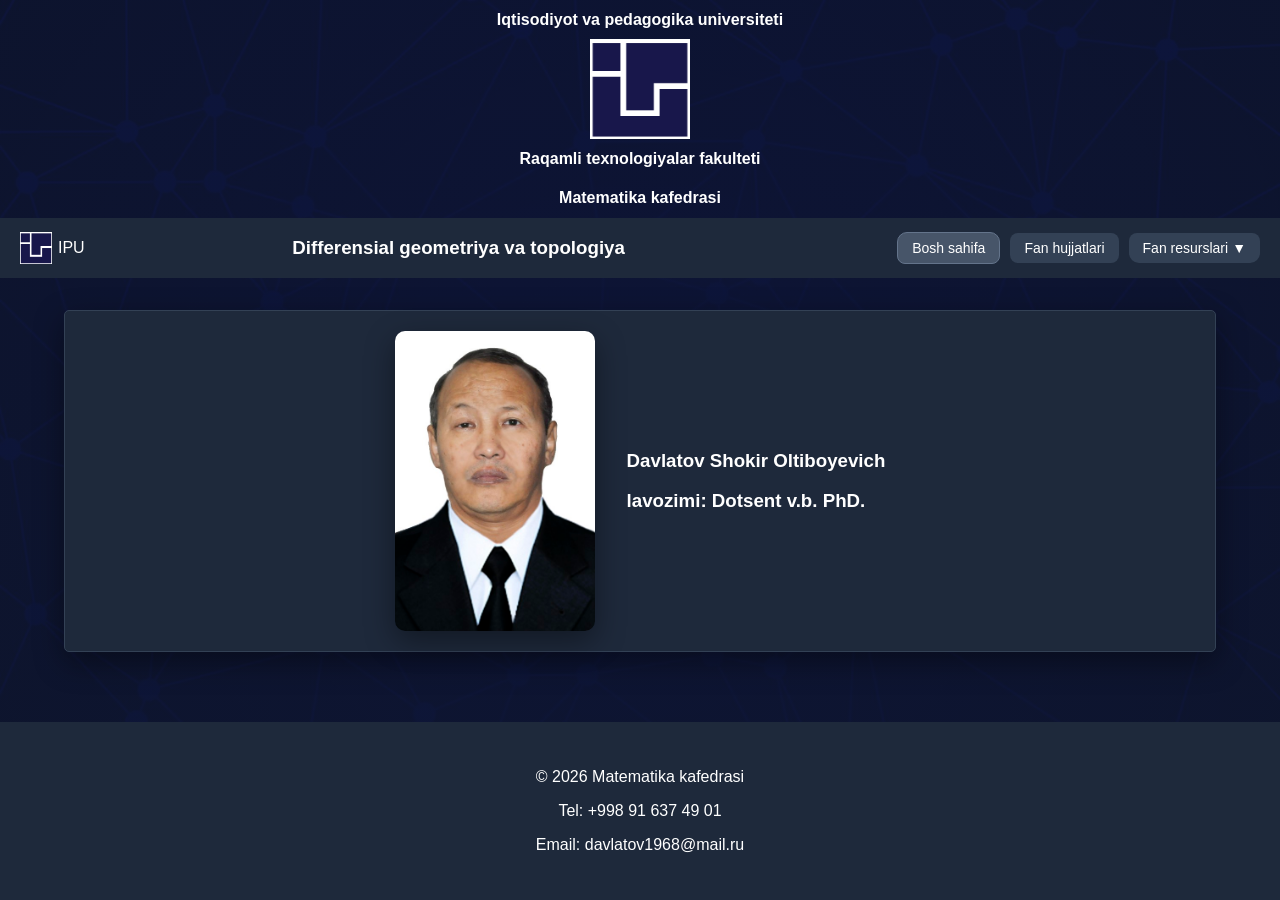
<file: index.html>
<!DOCTYPE html>
<html lang="uz">

<head>
    <meta charset="UTF-8">
    <title>Ehtimollik nazariyasi</title>
    <link rel="stylesheet" href="style.css">
    <meta name="viewport" content="width=device-width, initial-scale=1.0">

    <style>
        /* header */
        .header {
            display: flex;
            flex-direction: column;
            align-items: center;
            text-align: center;
        }

        .header h1 {
            font-size: 1rem;
        }

        .logo {
            width: 6.25rem;
        }

        .about {
            display: flex;
            align-items: center;
            justify-content: space-evenly;
            gap: 2rem;

            max-width: 37.5rem;
            /* 🔥 MUHIM */
            margin: 0 auto;
            /* 🔥 MARKAZ */
        }

        .about img {
            width: 12.5rem;
            height: auto;
            border-radius: 0.625rem;
            box-shadow: 0 0.625rem 1.875rem rgba(0, 0, 0, 0.4);
        }

        .about-as {
            flex: 1;
        }

        /* futer */
        .futer {
            width: 100%;
            background-color: #1e293b;

            display: flex;
            flex-direction: column;
            justify-content: center;
            align-items: center;

            margin-top: auto;
            text-align: center;

            padding: 1.875rem 0.625rem;
            /* 🔥 MUHIM */
        }

        .nom {
            margin: 0 auto;
            /* 🔥 markazga qo‘yadi */

        }
    </style>

</head>

<body>
    <div class="wrapper">
        <!-- header -->
        <div class="header">
            <h1>Iqtisodiyot va pedagogika universiteti</h1>
            <img src="logo.png" class="logo">
            <h1>Raqamli texnologiyalar fakulteti</h1>
            <h1>Matematika kafedrasi</h1>
        </div>
        <div class="navbar">

            <div class="brand">
                <div class="mini-logo">
                    <img src="logo.png" alt="logo">
                    <span>IPU</span>
                </div>

                <h3 class="nom">Differensial geometriya va topologiya</h3>
            </div>
            <div class="menu">
                <!-- 1 -->
                <div class="menu-item" onclick="toggleMenu(this ,event)">
                    <a href="index.html" class="menu-btn menyu active">Bosh sahifa</a>
                </div>

                <!-- 2 -->
                <div class="menu-item" onclick="toggleMenu(this, event)">
                    <a href="fan_hujjatlari.html" class="menu-btn menyu">Fan hujjatlari</a>
                </div>

                <!-- 3 -->
                <div class="menu-item" onclick="toggleMenu(this, event)">
                    <div class="menu-btn">Fan resurslari <span class="arrow">▼</span></div>
                    <div class="dropdown">
                        <a href="maruza.html">Maruza</a>
                        <a href="amaliy.html">Amaliy</a>
                    </div>
                </div>
            </div>

        </div>


        <!-- about -->
        <div class="container">
            <section class="about">
                <img src="Davlatov Shokir Oltiboyevich.jpg" alt="rasm">

                <div class="about-as                                        ">
                    <h3>Davlatov Shokir Oltiboyevich</h3>
                    <h3>lavozimi: Dotsent v.b. PhD.</h3>
                    <!-- <h3>ilmiy darajasi:</h3>
                    <h3>ilmiy unvoni:</h3> -->
                </div>
            </section>
        </div>
    </div>


    <section class="futer">
        <div>
            <p>© 2026 Matematika kafedrasi</p>
            <p>Tel: +998 91 637 49 01</p>
            <p>Email: davlatov1968@mail.ru</p>
        </div>
    </section>

    <script src="fan_res.js"></script>
    <script>

        // ================= DROPDOWN =================
        function toggleMenu(element, event) {
            event.stopPropagation();

            let isOpen = element.classList.contains("active");

            // hamma dropdownni yopadi
            document.querySelectorAll(".menu-item").forEach(item => {
                item.classList.remove("active");
            });

            // kerak bo‘lsa ochadi
            if (!isOpen) {
                element.classList.add("active");
            }
        }

        // ================= MOBILE MENU =================
        function toggleNav() {
            const menu = document.querySelector(".menu");
            const toggle = document.querySelector(".menu-toggle");

            menu.classList.toggle("active");
            toggle.classList.toggle("active"); // 🔥 X animatsiya

            // 🔥 menu yopilganda dropdown ham yopiladi
            if (!menu.classList.contains("active")) {
                document.querySelectorAll(".menu-item").forEach(item => {
                    item.classList.remove("active");
                });
            }
        }

        // ================= OUTSIDE CLICK =================
        document.addEventListener("click", function (e) {

            // navbar tashqarisi bosilsa → menu yopiladi
            if (!e.target.closest(".navbar") && !e.target.closest(".menu")) {
                document.querySelector(".menu").classList.remove("active");
                document.querySelector(".menu-toggle").classList.remove("active");

                // dropdown ham yopiladi
                document.querySelectorAll(".menu-item").forEach(item => {
                    item.classList.remove("active");
                });
            }

        });

    </script>
</body>

</html>
</file>
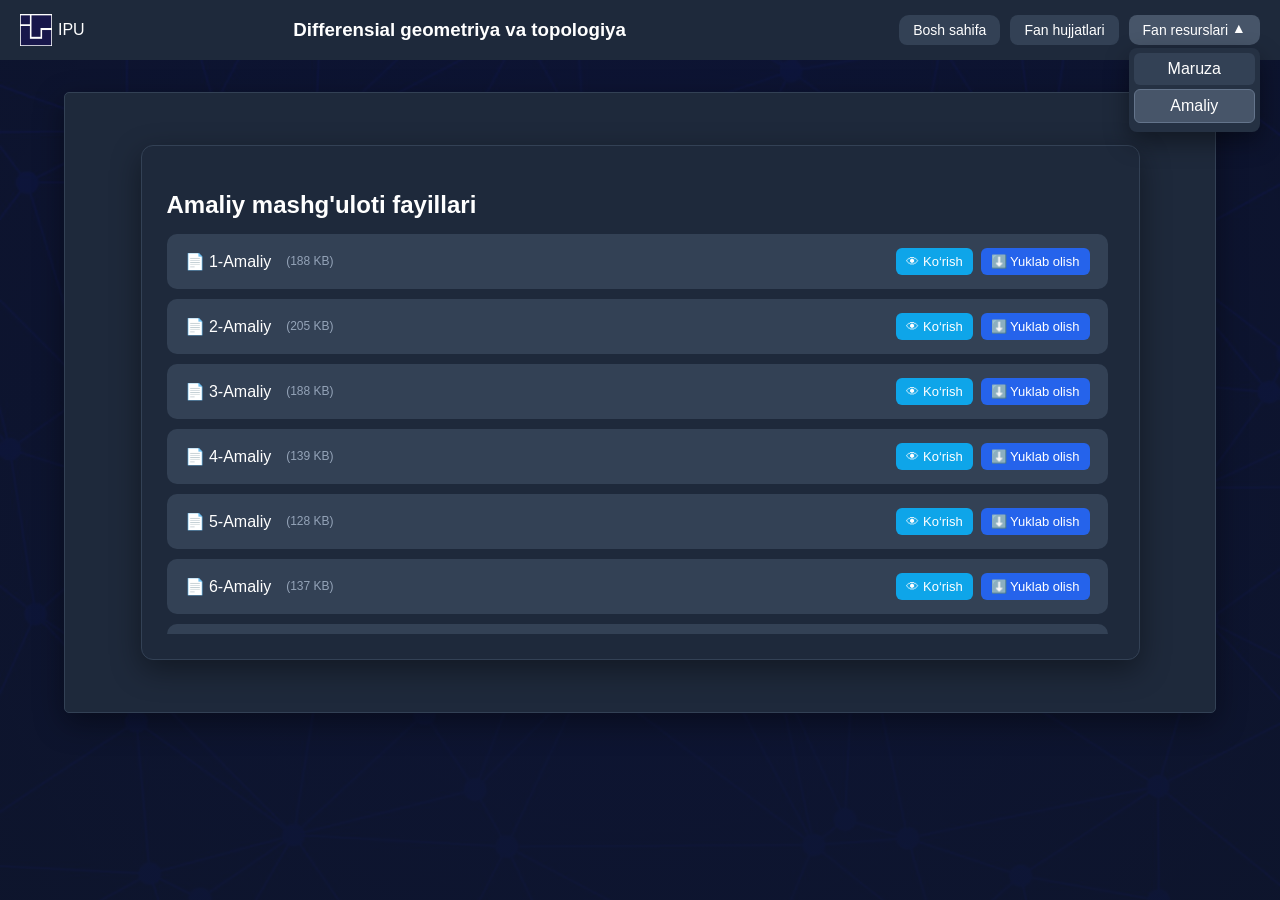
<file: amaliy.html>
<!DOCTYPE html>
<html lang="en">

<head>
    <meta charset="UTF-8">
    <meta name="viewport" content="width=device-width, initial-scale=1.0">
    <title>Amaliy mashg'ulot</title>
    <link rel="stylesheet" href="style.css">
    <link rel="stylesheet" href="fan_res.css">
</head>
<style>
    .nom {
        margin: 0 auto;
        /* 🔥 markazga qo‘yadi */
    }
</style>

<body>
    <div class="wrapper">
        <div class="navbar">
            <div class="brand">
                <div class="mini-logo">
                    <img src="logo.png" alt="logo">
                    <span>IPU</span>
                </div>
                <h3 class="nom">Differensial geometriya va topologiya</h3>
            </div>

            <div class="menu">
                <!-- 1 -->
                <div class="menu-item" onclick="toggleMenu(this ,event)">
                    <a href="index.html" class="menu-btn menyu">Bosh sahifa</a>
                </div>

                <!-- 2 -->
                <div class="menu-item" onclick="toggleMenu(this, event)">
                    <a href="fan_hujjatlari.html" class="menu-btn menyu">Fan hujjatlari</a>
                </div>

                <!-- 3 -->
                <div class="menu-item active" onclick="toggleMenu(this, event)">
                    <div class="menu-btn">Fan resurslari <span class="arrow">▼</span></div>
                    <div class="dropdown">
                        <a href="maruza.html">Maruza</a>
                        <a href="amaliy.html" class="active">Amaliy</a>
                    </div>
                </div>
            </div>

        </div>

        <!-- CONTENT -->
        <div class="container">
            <div class="pdf-section">
                <h2>Amaliy mashg'uloti fayillari</h2>

                <div class="pdf-list">

                    <!-- 1 -->
                    <div class="pdf-item">
                        <span>
                            📄 1-Amaliy
                            <small class="file-size" data-file="1a.pdf">(loading...)</small>
                        </span>
                        <div class="pdf-actions">
                            <a href="1a.pdf" target="_blank" class="view-btn">👁 Ko‘rish</a>
                            <a href="1a.pdf" download class="download-btn">⬇️ Yuklab olish</a>
                        </div>
                    </div>

                    <!-- 2 -->
                    <div class="pdf-item">
                        <span>
                            📄 2-Amaliy
                            <small class="file-size" data-file="2a.pdf">(loading...)</small>
                        </span>

                        <div class="pdf-actions">
                            <a href="2a.pdf" target="_blank" class="view-btn">👁 Ko‘rish</a>
                            <a href="2a.pdf" download class="download-btn">⬇️ Yuklab olish</a>
                        </div>
                    </div>

                    <!-- 3 -->
                    <div class="pdf-item">
                        <span>
                            📄 3-Amaliy
                            <small class="file-size" data-file="3a.pdf">(loading...)</small>
                        </span>

                        <div class="pdf-actions">
                            <a href="3a.pdf" target="_blank" class="view-btn">👁 Ko‘rish</a>
                            <a href="3a.pdf" download class="download-btn">⬇️ Yuklab olish</a>
                        </div>
                    </div>

                    <!-- 4 -->
                    <div class="pdf-item">
                        <span>
                            📄 4-Amaliy
                            <small class="file-size" data-file="4a.pdf">(loading...)</small>
                        </span>

                        <div class="pdf-actions">
                            <a href="4a.pdf" target="_blank" class="view-btn">👁 Ko‘rish</a>
                            <a href="4a.pdf" download class="download-btn">⬇️ Yuklab olish</a>
                        </div>
                    </div>

                    <!-- 5 -->
                    <div class="pdf-item">
                        <span>
                            📄 5-Amaliy
                            <small class="file-size" data-file="5a.pdf">(loading...)</small>
                        </span>

                        <div class="pdf-actions">
                            <a href="5a.pdf" target="_blank" class="view-btn">👁 Ko‘rish</a>
                            <a href="5a.pdf" download class="download-btn">⬇️ Yuklab olish</a>
                        </div>
                    </div>

                    <!-- 6 -->
                    <div class="pdf-item">
                        <span>
                            📄 6-Amaliy
                            <small class="file-size" data-file="6a.pdf">(loading...)</small>
                        </span>

                        <div class="pdf-actions">
                            <a href="6a.pdf" target="_blank" class="view-btn">👁 Ko‘rish</a>
                            <a href="6a.pdf" download class="download-btn">⬇️ Yuklab olish</a>
                        </div>
                    </div>

                    <!-- 7 -->
                    <div class="pdf-item">
                        <span>
                            📄 7-Amaliy
                            <small class="file-size" data-file="7a.pdf">(loading...)</small>
                        </span>

                        <div class="pdf-actions">
                            <a href="7a.pdf" target="_blank" class="view-btn">👁 Ko‘rish</a>
                            <a href="7a.pdf" download class="download-btn">⬇️ Yuklab olish</a>
                        </div>
                    </div>

                    <!-- 8 -->
                    <div class="pdf-item">
                        <span>
                            📄 8-Amaliy
                            <small class="file-size" data-file="8a.pdf">(loading...)</small>
                        </span>

                        <div class="pdf-actions">
                            <a href="8a.pdf" target="_blank" class="view-btn">👁 Ko‘rish</a>
                            <a href="8a.pdf" download class="download-btn">⬇️ Yuklab olish</a>
                        </div>
                    </div>

                    <!-- 9 -->
                    <div class="pdf-item">
                        <span>
                            📄 9-Amaliy
                            <small class="file-size" data-file="9a.pdf">(loading...)</small>
                        </span>

                        <div class="pdf-actions">
                            <a href="9a.pdf" target="_blank" class="view-btn">👁 Ko‘rish</a>
                            <a href="9a.pdf" download class="download-btn">⬇️ Yuklab olish</a>
                        </div>
                    </div>

                    <!-- 10 -->
                    <div class="pdf-item">
                        <span>
                            📄 10-Amaliy
                            <small class="file-size" data-file="10a.pdf">(loading...)</small>
                        </span>

                        <div class="pdf-actions">
                            <a href="10a.pdf" target="_blank" class="view-btn">👁 Ko‘rish</a>
                            <a href="10a.pdf" download class="download-btn">⬇️ Yuklab olish</a>
                        </div>
                    </div>

                    <!-- 11 -->
                    <div class="pdf-item">
                        <span>
                            📄 11-Amaliy
                            <small class="file-size" data-file="11a.pdf">(loading...)</small>
                        </span>

                        <div class="pdf-actions">
                            <a href="11a.pdf" target="_blank" class="view-btn">👁 Ko‘rish</a>
                            <a href="11a.pdf" download class="download-btn">⬇️ Yuklab olish</a>
                        </div>
                    </div>

                    <!-- 12 -->
                    <div class="pdf-item">
                        <span>
                            📄 12-Amaliy
                            <small class="file-size" data-file="12a.pdf">(loading...)</small>
                        </span>

                        <div class="pdf-actions">
                            <a href="12a.pdf" target="_blank" class="view-btn">👁 Ko‘rish</a>
                            <a href="12a.pdf" download class="download-btn">⬇️ Yuklab olish</a>
                        </div>
                    </div>

                    <!-- 13 -->
                    <div class="pdf-item">
                        <span>
                            📄 13-Amaliy
                            <small class="file-size" data-file="13a.pdf">(loading...)</small>
                        </span>

                        <div class="pdf-actions">
                            <a href="13a.pdf" target="_blank" class="view-btn">👁 Ko‘rish</a>
                            <a href="13a.pdf" download class="download-btn">⬇️ Yuklab olish</a>
                        </div>
                    </div>

                    <!-- 14 -->
                    <div class="pdf-item">
                        <span>
                            📄 14-Amaliy
                            <small class="file-size" data-file="14a.pdf">(loading...)</small>
                        </span>

                        <div class="pdf-actions">
                            <a href="14a.pdf" target="_blank" class="view-btn">👁 Ko‘rish</a>
                            <a href="14a.pdf" download class="download-btn">⬇️ Yuklab olish</a>
                        </div>
                    </div>

                    <!-- 15 -->
                    <div class="pdf-item">
                        <span>
                            📄 15-Amaliy
                            <small class="file-size" data-file="15a.pdf">(loading...)</small>
                        </span>

                        <div class="pdf-actions">
                            <a href="15a.pdf" target="_blank" class="view-btn">👁 Ko‘rish</a>
                            <a href="15a.pdf" download class="download-btn">⬇️ Yuklab olish</a>
                        </div>
                    </div>

                </div>
            </div>
        </div>
    </div>


    <script>
        function toggleNav() {
            document.querySelector(".menu").classList.toggle("active");
        }
    </script>
    <script src="fan_res.js"></script>

</body>

</html>
</file>
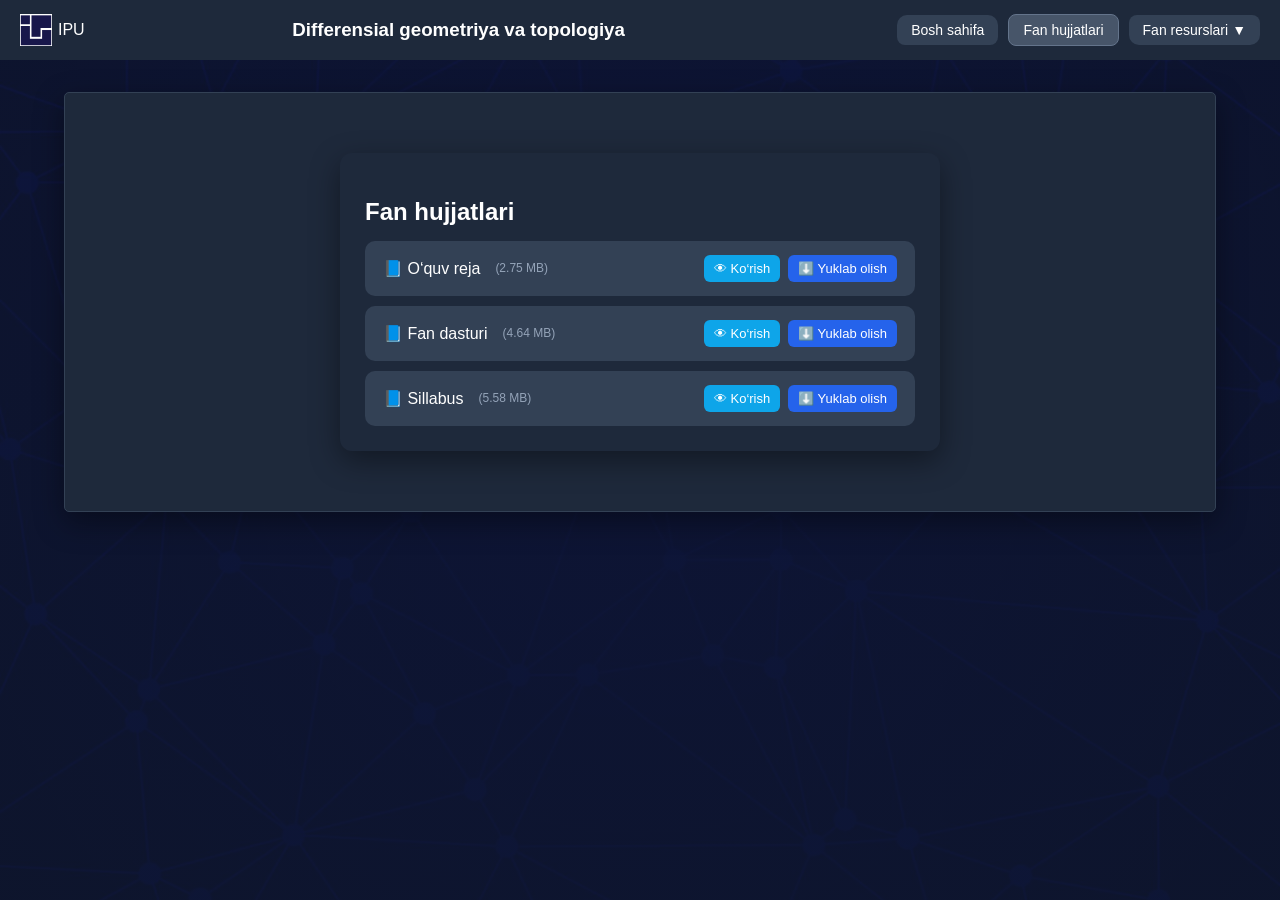
<file: fan_hujjatlari.html>
<!DOCTYPE html>
<html lang="uz">

<head>
    <meta charset="UTF-8">
    <meta name="viewport" content="width=device-width, initial-scale=1.0">
    <title>fan hujjatlari</title>
    <link rel="stylesheet" href="style.css">

    <style>
        /* PDF SECTION */
        .pdf-section {
            width: 90%;
            max-width: 37.5rem;
            margin: 2.5rem auto;
            background: #1e293b;
            padding: 1.5625rem;
            border-radius: 0.75rem;
            box-shadow: 0 0.625rem 1.875rem rgba(0, 0, 0, 0.4);
        }

        .pdf-section h2 {
            margin-bottom: 0.9375rem;
        }

        /* LIST */
        .pdf-list {
            display: flex;
            flex-direction: column;
            gap: 0.625rem;
        }

        /* ITEM */
        .pdf-item {
            display: flex;
            justify-content: space-between;
            align-items: center;

            padding: 0.875rem 1.125rem;
            background: #334155;
            color: white;
            border-radius: 0.625rem;

            transition: 0.2s;
        }

        .pdf-item:hover {
            background: #475569;
            transform: translateY(-0.125rem);
        }

        /* TEXT */
        .pdf-item span {
            display: flex;
            align-items: center;
            gap: 0.625rem;
            font-size: 1rem;
        }

        /* BUTTONS */
        .pdf-actions {
            display: flex;
            gap: 0.5rem;
        }

        .view-btn {
            padding: 0.375rem 0.625rem;
            background: #0ea5e9;
            color: white;
            text-decoration: none;
            border-radius: 0.375rem;
            font-size: 0.8125rem;
            transition: 0.2s;
        }

        .view-btn:hover {
            background: #0284c7;
        }

        .download-btn {
            padding: 0.375rem 0.625rem;
            background: #2563eb;
            color: white;
            text-decoration: none;
            border-radius: 0.375rem;
            font-size: 0.8125rem;
            transition: 0.2s;
        }

        .download-btn:hover {
            background: #1d4ed8;
        }

        .file-size {
            color: #94a3b8;
            font-size: 0.75rem;
            margin-left: 0.3125rem;
        }
    </style>

</head>

<body>
    <div class="wrapper">
        <div class="navbar">

            <div class="brand">
                <div class="mini-logo">
                    <img src="logo.png" alt="logo">
                    <span>IPU</span>
                </div>
                <h3 class="nom">Differensial geometriya va topologiya</h3>
            </div>

            <!-- 🔥 MENU ICHIDA -->
            <div class="menu">

                <div class="menu-item" onclick="toggleMenu(this, event)">
                    <a href="index.html" class="menu-btn menyu">Bosh sahifa</a>
                </div>

                <div class="menu-item" onclick="toggleMenu(this, event)">
                    <a href="fan_hujjatlari.html" class="menu-btn menyu active">Fan hujjatlari</a>
                </div>

                <div class="menu-item" onclick="toggleMenu(this, event)">
                    <div class="menu-btn">
                        Fan resurslari <span class="arrow">▼</span>
                    </div>

                    <div class="dropdown">
                        <a href="maruza.html">Maruza</a>
                        <a href="amaliy.html">Amaliy</a>
                    </div>
                </div>

            </div>

        </div>


        <!-- CONTENT -->
        <div class="container">
            <div class="pdf-section">
                <h2>Fan hujjatlari</h2>

                <div class="pdf-list">

                    <!-- O‘quv reja -->
                    <div class="pdf-item">
                        <span>
                            📘 O‘quv reja
                            <small class="file-size" data-file="oquv reja.PDF">(loading...)</small>
                        </span>
                        <div class="pdf-actions">
                            <a href="oquv reja.PDF" target="_blank" class="view-btn">👁 Ko‘rish</a>
                            <a href="oquv reja.PDF" download class="download-btn">⬇️ Yuklab olish</a>
                        </div>
                    </div>

                    <!-- Fan dasturi -->
                    <div class="pdf-item">
                        <span>
                            📘 Fan dasturi
                            <small class="file-size" data-file="fan dasturi.pdf">(loading...)</small>
                        </span>

                        <div class="pdf-actions">
                            <a href="fan dasturi.pdf" target="_blank" class="view-btn">👁 Ko‘rish</a>
                            <a href="fan dasturi.pdf" download class="download-btn">⬇️ Yuklab olish</a>
                        </div>
                    </div>

                    <!-- Sillabus -->
                    <div class="pdf-item">
                        <span>
                            📘 Sillabus
                            <small class="file-size" data-file="sillabus.pdf">(loading...)</small>
                        </span>

                        <div class="pdf-actions">
                            <a href="sillabus.pdf" target="_blank" class="view-btn">👁 Ko‘rish</a>
                            <a href="sillabus.pdf" download class="download-btn">⬇️ Yuklab olish</a>
                        </div>
                    </div>

                </div>
            </div>
        </div>
    </div>
    </div>

    <!-- JS -->
    <script src="fan_res.js"></script>

    <script>
        function toggleMenu(element, event) {
            event.stopPropagation();

            let isOpen = element.classList.contains("active");

            document.querySelectorAll(".menu-item").forEach(item => {
                item.classList.remove("active");
            });

            if (!isOpen) {
                element.classList.add("active");
            }
        }

        document.addEventListener("click", function (e) {

            // dropdown yopish
            if (!e.target.closest(".menu-item")) {
                document.querySelectorAll(".menu-item").forEach(item => {
                    item.classList.remove("active");
                });
            }

            // 🔥 menu yopish (navbar tashqarisi bosilsa)
            if (!e.target.closest(".navbar") && !e.target.closest(".menu")) {
                document.querySelector(".menu").classList.remove("active");
                document.querySelector(".menu-toggle").classList.remove("active");
            }

        });

        document.querySelectorAll(".file-size").forEach(el => {
            const file = el.getAttribute("data-file");

            fetch(file, { method: "HEAD" })
                .then(res => {
                    let size = res.headers.get("content-length");

                    if (size) {
                        size = size / 1024;

                        if (size > 1024) {
                            size = (size / 1024).toFixed(2) + " MB";
                        } else {
                            size = size.toFixed(0) + " KB";
                        }

                        el.textContent = `(${size})`;
                    } else {
                        el.textContent = "(unknown)";
                    }
                })
                .catch(() => {
                    el.textContent = "(error)";
                });
        });

        function toggleNav() {
            const menu = document.querySelector(".menu");
            const toggle = document.querySelector(".menu-toggle");

            menu.classList.toggle("active");
            toggle.classList.toggle("active"); // 🔥 X animatsiya

            // 🔥 menu yopilsa dropdown ham yopiladi
            if (!menu.classList.contains("active")) {
                document.querySelectorAll(".menu-item").forEach(item => {
                    item.classList.remove("active");
                });
            }
        }
    </script>

</body>

</html>
</file>
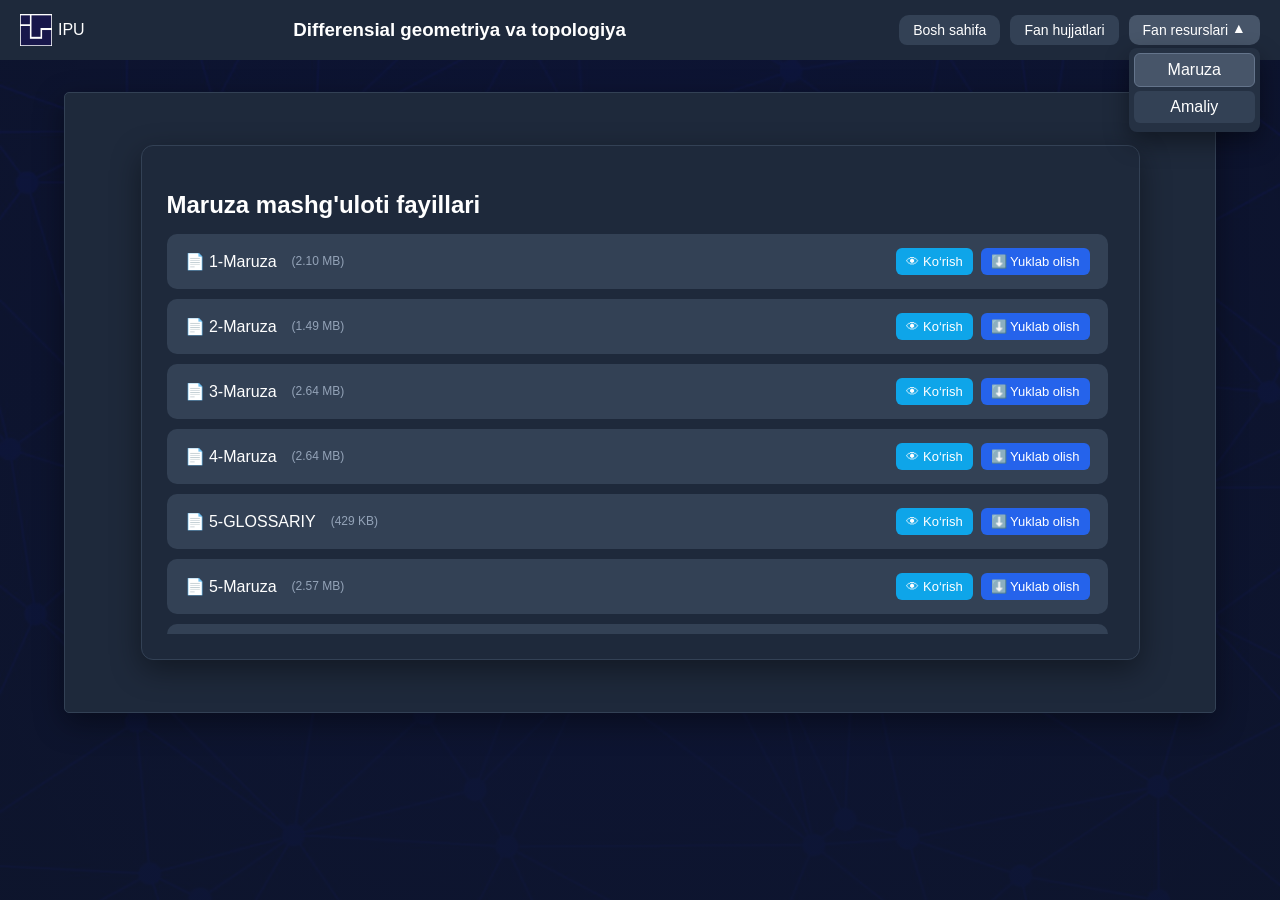
<file: maruza.html>
<!DOCTYPE html>
<html lang="en">

<head>
    <meta charset="UTF-8">
    <meta name="viewport" content="width=device-width, initial-scale=1.0">
    <title>Maruza mashg'ulotlari</title>
    <link rel="stylesheet" href="style.css">
    <link rel="stylesheet" href="fan_res.css">
</head>
<style>
    .nom {
        margin: 0;
        /* 🔥 markazga qo‘yadi */
    }
</style>

<body>
    <div class="wrapper">
        <div class="navbar">

           <div class="brand">
                <div class="mini-logo">
                    <img src="logo.png" alt="logo">
                    <span>IPU</span>
                </div>
                <h3 class="nom">Differensial geometriya va topologiya</h3>
            </div>

            <div class="menu">
                <!-- 1 -->
                <div class="menu-item" onclick="toggleMenu(this ,event)">
                    <a href="index.html" class="menu-btn menyu">Bosh sahifa</a>
                </div>

                <!-- 2 -->
                <div class="menu-item" onclick="toggleMenu(this, event)">
                    <a href="fan_hujjatlari.html" class="menu-btn menyu">Fan hujjatlari</a>
                </div>

                <!-- 3 -->
                <div class="menu-item active" onclick="toggleMenu(this, event)">
                    <div class="menu-btn">Fan resurslari <span class="arrow">▼</span></div>
                    <div class="dropdown">
                        <a href="maruza.html" class="active">Maruza</a>
                        <a href="amaliy.html">Amaliy</a>
                    </div>
                </div>
            </div>
            
        </div>

        <!-- CONTENT -->
        <div class="container">
            <div class="pdf-section">
                <h2>Maruza mashg'uloti fayillari</h2>

                <div class="pdf-list">

                    <!-- maruza ruyxati -->
                     <!-- 1 -->
                    <div class="pdf-item">
                        <span>
                            📄 1-Maruza
                            <small class="file-size" data-file="1m.pdf">(loading...)</small>
                        </span>
                        <div class="pdf-actions">
                            <a href="1m.pdf" target="_blank" class="view-btn">👁 Ko‘rish</a>
                            <a href="1m.pdf" download class="download-btn">⬇️ Yuklab olish</a>
                        </div>
                    </div>

                    <!-- 2 -->
                    <div class="pdf-item">
                        <span>
                            📄 2-Maruza
                            <small class="file-size" data-file="2m.pdf">(loading...)</small>
                        </span>

                        <div class="pdf-actions">
                            <a href="2m.pdf" target="_blank" class="view-btn">👁 Ko‘rish</a>
                            <a href="2m.pdf" download class="download-btn">⬇️ Yuklab olish</a>
                        </div>
                    </div>

                    <!-- 3 -->
                    <div class="pdf-item">
                        <span>
                            📄 3-Maruza
                            <small class="file-size" data-file="3m.pdf">(loading...)</small>
                        </span>
                        <div class="pdf-actions">
                            <a href="3m.pdf" target="_blank" class="view-btn">👁 Ko‘rish</a>
                            <a href="3m.pdf" download class="download-btn">⬇️ Yuklab olish</a>
                        </div>
                    </div>

                    <!-- 4 -->
                    <div class="pdf-item">
                        <span>
                            📄 4-Maruza
                            <small class="file-size" data-file="4m.pdf">(loading...)</small>
                        </span>
                        <div class="pdf-actions">
                            <a href="4m.pdf" target="_blank" class="view-btn">👁 Ko‘rish</a>
                            <a href="4m.pdf" download class="download-btn">⬇️ Yuklab olish</a>
                        </div>
                    </div>

                    <!-- glossariy -->
                    <div class="pdf-item">
                        <span>
                            📄 5-GLOSSARIY
                            <small class="file-size" data-file="5-GLOSSARIY.pdf">(loading...)</small>
                        </span>
                        <div class="pdf-actions">
                            <a href="5-GLOSSARIY.pdf" target="_blank" class="view-btn">👁 Ko‘rish</a>
                            <a href="5-GLOSSARIY.pdf" download class="download-btn">⬇️ Yuklab olish</a>
                        </div>
                    </div>

                    <!-- 5 -->
                    <div class="pdf-item">
                        <span>
                            📄 5-Maruza
                            <small class="file-size" data-file="5m.pdf">(loading...)</small>
                        </span>
                        <div class="pdf-actions">
                            <a href="5m.pdf" target="_blank" class="view-btn">👁 Ko‘rish</a>
                            <a href="5m.pdf" download class="download-btn">⬇️ Yuklab olish</a>
                        </div>
                    </div>

                    <!-- 6 -->
                    <div class="pdf-item">
                        <span>
                            📄 6-Maruza
                            <small class="file-size" data-file="6m.pdf">(loading...)</small>
                        </span>
                        <div class="pdf-actions">
                            <a href="6m.pdf" target="_blank" class="view-btn">👁 Ko‘rish</a>
                            <a href="6m.pdf" download class="download-btn">⬇️ Yuklab olish</a>
                        </div>
                    </div>

                    <!-- 7 -->
                    <div class="pdf-item">
                        <span>
                            📄 7-Maruza
                            <small class="file-size" data-file="7m.pdf">(loading...)</small>
                        </span>
                        <div class="pdf-actions">
                            <a href="7m.pdf" target="_blank" class="view-btn">👁 Ko‘rish</a>
                            <a href="7m.pdf" download class="download-btn">⬇️ Yuklab olish</a>
                        </div>
                    </div>

                    <!-- 8 -->
                    <div class="pdf-item">
                        <span>
                            📄 8-Maruza
                            <small class="file-size" data-file="8m.pdf">(loading...)</small>
                        </span>
                        <div class="pdf-actions">
                            <a href="8m.pdf" target="_blank" class="view-btn">👁 Ko‘rish</a>
                            <a href="8m.pdf" download class="download-btn">⬇️ Yuklab olish</a>
                        </div>
                    </div>

                    <!-- 9 -->
                    <div class="pdf-item">
                        <span>
                            📄 9-Maruza
                            <small class="file-size" data-file="9m.pdf">(loading...)</small>
                        </span>
                        <div class="pdf-actions">
                            <a href="9m.pdf" target="_blank" class="view-btn">👁 Ko‘rish</a>
                            <a href="9m.pdf" download class="download-btn">⬇️ Yuklab olish</a>
                        </div>
                    </div>

                    <!-- 10 -->
                    <div class="pdf-item">
                        <span>
                            📄 10-Maruza
                            <small class="file-size" data-file="10.pdf">(loading...)</small>
                        </span>
                        <div class="pdf-actions">
                            <a href="10.pdf" target="_blank" class="view-btn">👁 Ko‘rish</a>
                            <a href="10.pdf" download class="download-btn">⬇️ Yuklab olish</a>
                        </div>
                    </div>

                    <!-- 11 -->
                    <div class="pdf-item">
                        <span>
                            📄 11-Maruza
                            <small class="file-size" data-file="11m.pdf">(loading...)</small>
                        </span>
                        <div class="pdf-actions">
                            <a href="11m.pdf" target="_blank" class="view-btn">👁 Ko‘rish</a>
                            <a href="11m.pdf" download class="download-btn">⬇️ Yuklab olish</a>
                        </div>
                    </div>

                    <!-- 12 -->
                    <div class="pdf-item">
                        <span>
                            📄 12-Maruza
                            <small class="file-size" data-file="12m.pdf">(loading...)</small>
                        </span>
                        <div class="pdf-actions">
                            <a href="12m.pdf" target="_blank" class="view-btn">👁 Ko‘rish</a>
                            <a href="12m.pdf" download class="download-btn">⬇️ Yuklab olish</a>
                        </div>
                    </div>

                    <!-- 13 -->
                    <div class="pdf-item">
                        <span>
                            📄 13-Maruza
                            <small class="file-size" data-file="13m.pdf">(loading...)</small>
                        </span>
                        <div class="pdf-actions">
                            <a href="13m.pdf" target="_blank" class="view-btn">👁 Ko‘rish</a>
                            <a href="13m.pdf" download class="download-btn">⬇️ Yuklab olish</a>
                        </div>
                    </div>

                    <!-- 14 -->
                    <div class="pdf-item">
                        <span>
                            📄 14-Maruza
                            <small class="file-size" data-file="14m.pdf">(loading...)</small>
                        </span>
                        <div class="pdf-actions">
                            <a href="14m.pdf" target="_blank" class="view-btn">👁 Ko‘rish</a>
                            <a href="14m.pdf" download class="download-btn">⬇️ Yuklab olish</a>
                        </div>
                    </div>

                    <!-- 15 -->
                    <div class="pdf-item">
                        <span>
                            📄 15-Maruza
                            <small class="file-size" data-file="15m.pdf">(loading...)</small>
                        </span>
                        <div class="pdf-actions">
                            <a href="15m.pdf" target="_blank" class="view-btn">👁 Ko‘rish</a>
                            <a href="15m.pdf" download class="download-btn">⬇️ Yuklab olish</a>
                        </div>
                    </div>

                </div>
            </div>
        </div>

    </div>

    <script>
        function toggleNav() {
            document.querySelector(".menu").classList.toggle("active");
        }
    </script>
    <script src="fan_res.js"></script>

</body>

</html>
</file>
<file: style.css>
* {
        /* outline: 1px solid red; */
        box-sizing: border-box;
    }

    /* ================= BASE ================= */
    body {
        margin: 0;
        font-family: Arial;
        color: white;

        background:
            linear-gradient(rgba(15, 23, 42, 0.85), rgba(15, 23, 42, 0.9)),
            url("orqa fon2.jpg");

        background-size: cover;
        background-position: center;

        min-height: 100vh;
        display: flex;
        flex-direction: column;
        overflow-x: hidden;
    }

    /* WRAPPER */
    .wrapper {
        width: 100%;
        max-width: 100%;
        overflow-x: hidden;
        flex: 1;
    }

    /* ================= NAVBAR ================= */
    .navbar {
        min-height: 3.75rem;
        height: auto;
        display: flex;
        align-items: center;
        background: #1e293b;
        padding: 0 1.25rem;
        /* 🔥 FIX */
        position: relative;
        line-height: 1;

    }

    .brand {
        display: flex;
        align-items: center;
        position: relative;
        gap: 0.625rem;
        flex: 1;
    }

    /* LOGO */
    .mini-logo {
        display: flex;
        align-items: center;
        justify-self: start;
        gap: 0.375rem;
    }

    .mini-logo img {
        display: block;
        width: 2rem;
        height: 2rem;
        object-fit: contain;
        vertical-align: middle;
    }

    .mini-logo span {
        display: flex;
        align-items: center;
        line-height: 1;
    }

    /* TITLE */
    .nom {
        display: flex;
        position: absolute;
        left: 50%;
        transform: translate(-50%);
        text-align: center;
        justify-self: center;
        margin: 0;
        line-height: 1;
    }

    /* ================= MENU ================= */
    .menu {
        display: flex;
        align-items: center;
        gap: 0.625rem;
        margin-left: auto;
        border-radius: 0 0 10px 10px;
        /* pastki qismi */
    }

    .menu a.active {
        background: #475569;
        color: #fff;
        border: 1px solid #64748b;
    }

    /* ITEM */
    .menu-item {
        position: relative;
        display: flex;
        align-items: center;
    }

    /* dropdown ota menyu */
    .menu-item.active>.menu-btn {
        background: #475569;
    }

    /* BUTTON */
    .menu-btn {
        cursor: pointer;
        padding: 0.5rem 0.875rem;
        background: #334155;
        border-radius: 0.5rem;

        display: flex;
        align-items: center;
        gap: 0.25rem;

        font-size: 0.875rem;
    }

    .menu-btn:hover {
        background: #475569;
    }

    /* LINK */
    .menyu {
        text-decoration: none;
        color: white;
    }

    /* ARROW */
    .arrow {
        transition: 0.3s;
    }

    .menu-item.active .arrow {
        transform: rotate(180deg);
    }

    /* ================= DROPDOWN ================= */
    .dropdown {
        position: absolute;
        top: 110%;
        right: 0;
        width: 100%;

        display: none;
        flex-direction: column;
        min-width: 100%;

        background: #253143;
        border-radius: 0.5rem;
        padding: 0.3125rem;

        box-shadow: 0 0.625rem 1.5625rem rgba(0, 0, 0, 0.4);
    }

    .dropdown a {
        display: block;
        width: 100%;
        padding: 0.5rem;
        background: #334155;
        border-radius: 0.375rem;
        text-align: center;
        color: white;
        margin-bottom: 0.25rem;
        text-decoration: none;
    }

    .dropdown a:hover {
        background: #475569;
    }

    /* ACTIVE */
    .menu-item.active .dropdown {
        display: flex;
    }

    /* ================= CONTAINER ================= */
    .container {
        display: flex;
        justify-content: center;
        max-width: 75rem;
        width: 90%;
        margin: 2rem auto;
        padding: 1.25rem;

        background-color: #1e293b;
        border-radius: 0.3125rem;
        border: 1px solid #334155;
        box-sizing: border-box;

        box-shadow: 0 0.625rem 1.875rem rgba(0, 0, 0, 0.4);
    }

    .menu-item:first-child .menu-btn {
        border-top-left-radius: 0.625rem;
        border-top-right-radius: 0.625rem;
    }

    .menu-item:last-child .menu-btn {
        border-bottom-left-radius: 0.625rem;
        border-bottom-right-radius: 0.625rem;
    }

    /* viewport */
    @media (max-width: 768px) {

        .menu {
            width: 100%;
            display: grid !important;
            grid-template-columns: repeat(2, 1fr);
            flex-direction: column;
            flex-wrap: wrap;
            /* 🔥 MUHIM */
            position: static !important;
            gap: 10px;
            margin-top: 0.625rem;
            align-items: stretch;
            order: 2;

            background: #1e293b;
            padding: 0.625rem;
            border-top: 1px solid #334155;
            border-radius: 0.625rem;
            box-shadow: 0 0.625rem 1.875rem rgba(0, 0, 0, 0.4);
        }

        .menu.active {
            display: grid;
        }

        .menu-item {
            width: 100%;
            display: block;
        }

        .menu-btn {
            width: 100%;
            text-align: center;
            justify-content: center;
            display: flex;
            align-items: center;
        }

        .brand {
            position: relative;
            width: 100%;
            display: flex;
            align-items: center;
            justify-content: space-between;
            margin-top: 10px;
        }

        .dropdown {
            position: static !important;
            width: 100%;
            display: none;
            flex-direction: column;
            margin-top: 0.3125rem;
            gap: 0.3125rem;
        }

        .dropdown a {
            display: block;
            width: 100%;
            text-align: center;
            padding: 0.625rem;
            background: #334155;
            border-radius: 0.5rem;
            text-decoration: none;
            color: white;
        }

        .menu-item.active .dropdown {
            display: flex;
        }

        .navbar {
            height: auto;
            display: flex;
            flex-direction: row;
            align-items: center;
            justify-content: space-between;
            position: relative;
            padding: 0 0.625rem;
            padding-bottom: 0.3125rem;
            width: 100%;
            flex-wrap: wrap;
        }

        .navbar.open {
            padding-bottom: 0.625rem;
            /* 🔥 joy ochadi */
        }

        .nom {
            display: block;
            width: auto;
            min-width: 0;
            margin: 0;
            left: 50%;
            transform: translate(-50%);
            position: absolute;
            text-align: center;
            font-size: 0.9375rem;
            font-weight: 600;
            text-overflow: ellipsis;
        }

        .mini-logo {
            display: flex;
            align-items: center;
            gap: 0.375rem;
        }

        .mini-logo img {
            display: block;
            width: auto;
            height: 2rem;
        }

        .container {
            width: 95%;
            margin: 1.25rem auto;
            padding: 0.9375rem;
        }

        .pdf-item {
            flex-direction: column;
            align-items: flex-start;
            gap: 0.625rem;
        }

        .pdf-actions {
            width: 100%;
            justify-content: space-between;
        }

        /* ========about=========== */
        .about {
            display: flex;
            flex-direction: row;
            align-items: center;
            gap: 0.625rem;
        }

        .about img {
            width: 100%;
            height: 9.375rem;
            max-width: 7.8125rem;
        }

        .about-as {
            text-align: left;
            display: flex;
            flex-direction: column;
            justify-content: center;
            gap: 6px;
            /* 🔥 qatorlar orasida joy */
            flex: 1;
        }

        .about-as h3 {
            margin: 2px 0;
            margin: 0;
            font-size: 0.9rem;
            /* 🔥 normal */
            line-height: 1.4;
            /* 🔥 o‘qilishi yaxshi */
        }

        /* futer */
        .futer {
            height: 100%;
        }

        /* ====================fan hujatlari============ */
        .pdf-section {
            width: 100%;

        }

        /* 1-2 yonma-yon */
        .menu-item:nth-child(1),
        .menu-item:nth-child(2) {
            width: 100%;
        }

        .menu-item:nth-child(3) {
            width: 100%;
            grid-column: 1 / -1;
        }

    }
</file>
<file: fan_res.css>
/* PDF SECTION */
.pdf-section {
    width: 90%;
    max-width: 62.5rem; /* 1000px */

    margin: 2rem auto;

    background: #1e293b;
    padding: 1.5625rem; /* 25px */
    border-radius: 0.75rem; /* 12px */

    box-shadow: 0 0.625rem 1.875rem rgba(0, 0, 0, 0.4); /* px qoladi */
    border: 1px solid #334155;
}

.pdf-section + .pdf-section {
    margin-top: 2rem;
}



.pdf-section h2 {
    margin-bottom: 0.9375rem; /* 15px */
}

/* LIST */
.pdf-list {
    display: flex;
    flex-direction: column;
    gap: 0.625rem; /* 10px */

    max-height: 25rem; /* 400px */
    overflow-y: auto;

    padding-right: 0.375rem; /* 6px */

    scroll-behavior: smooth;
}

/* ITEM */
.pdf-item {
    display: flex;
    justify-content: space-between;
    align-items: center;

    padding: 0.875rem 1.125rem; /* 14px 18px */
    background: #334155;
    color: white;
    border-radius: 0.625rem; /* 10px */

    transition: 0.2s;
}

.pdf-item:hover {
    background: #475569;
    transform: translateY(-0.125rem); /* 2px */
}

/* TEXT */
.pdf-item span {
    display: flex;
    align-items: center;
    gap: 0.625rem; /* 10px */
    font-size: 1rem; /* 16px */
}

/* BUTTONS */
.pdf-actions {
    display: flex;
    gap: 0.5rem; /* 8px */
}

.view-btn {
    padding: 0.375rem 0.625rem; /* 6px 10px */
    background: #0ea5e9;
    color: white;
    text-decoration: none;
    border-radius: 0.375rem; /* 6px */
    font-size: 0.8125rem; /* 13px */
    transition: 0.2s;
}

.view-btn:hover {
    background: #0284c7;
}

.download-btn {
    padding: 0.375rem 0.625rem;
    background: #2563eb;
    color: white;
    text-decoration: none;
    border-radius: 0.375rem;
    font-size: 0.8125rem;
    transition: 0.2s;
}

.download-btn:hover {
    background: #1d4ed8;
}

.file-size {
    color: #94a3b8;
    font-size: 0.75rem; /* 12px */
    margin-left: 0.3125rem; /* 5px */
}

/* SCROLL */
.pdf-list::-webkit-scrollbar {
    width: 0.625rem; /* 10px */
}

.pdf-list::-webkit-scrollbar-track {
    background: #1e293b;
    border-radius: 0.625rem;
}

.pdf-list::-webkit-scrollbar-thumb {
    background: #475569;
    border-radius: 0.625rem;
}

.pdf-list::-webkit-scrollbar-thumb:hover {
    background: #64748b;
}
</file>
